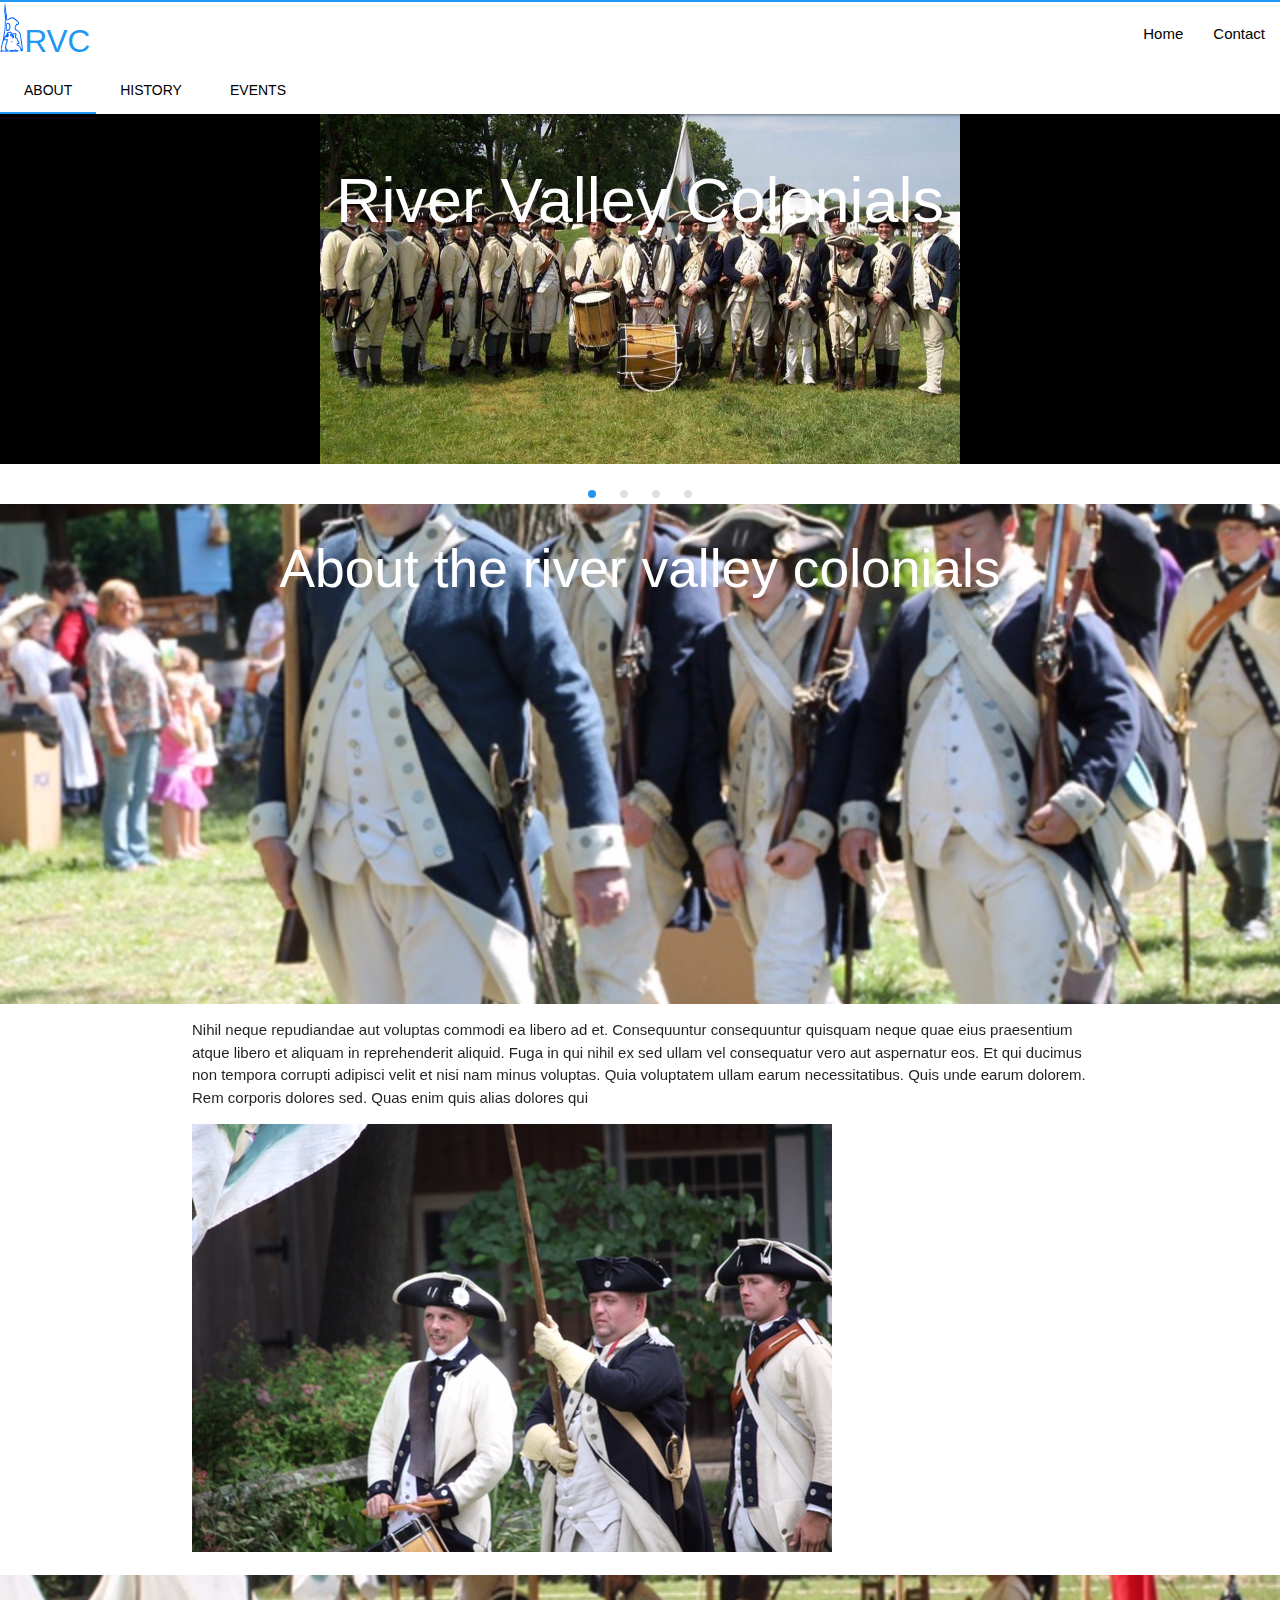
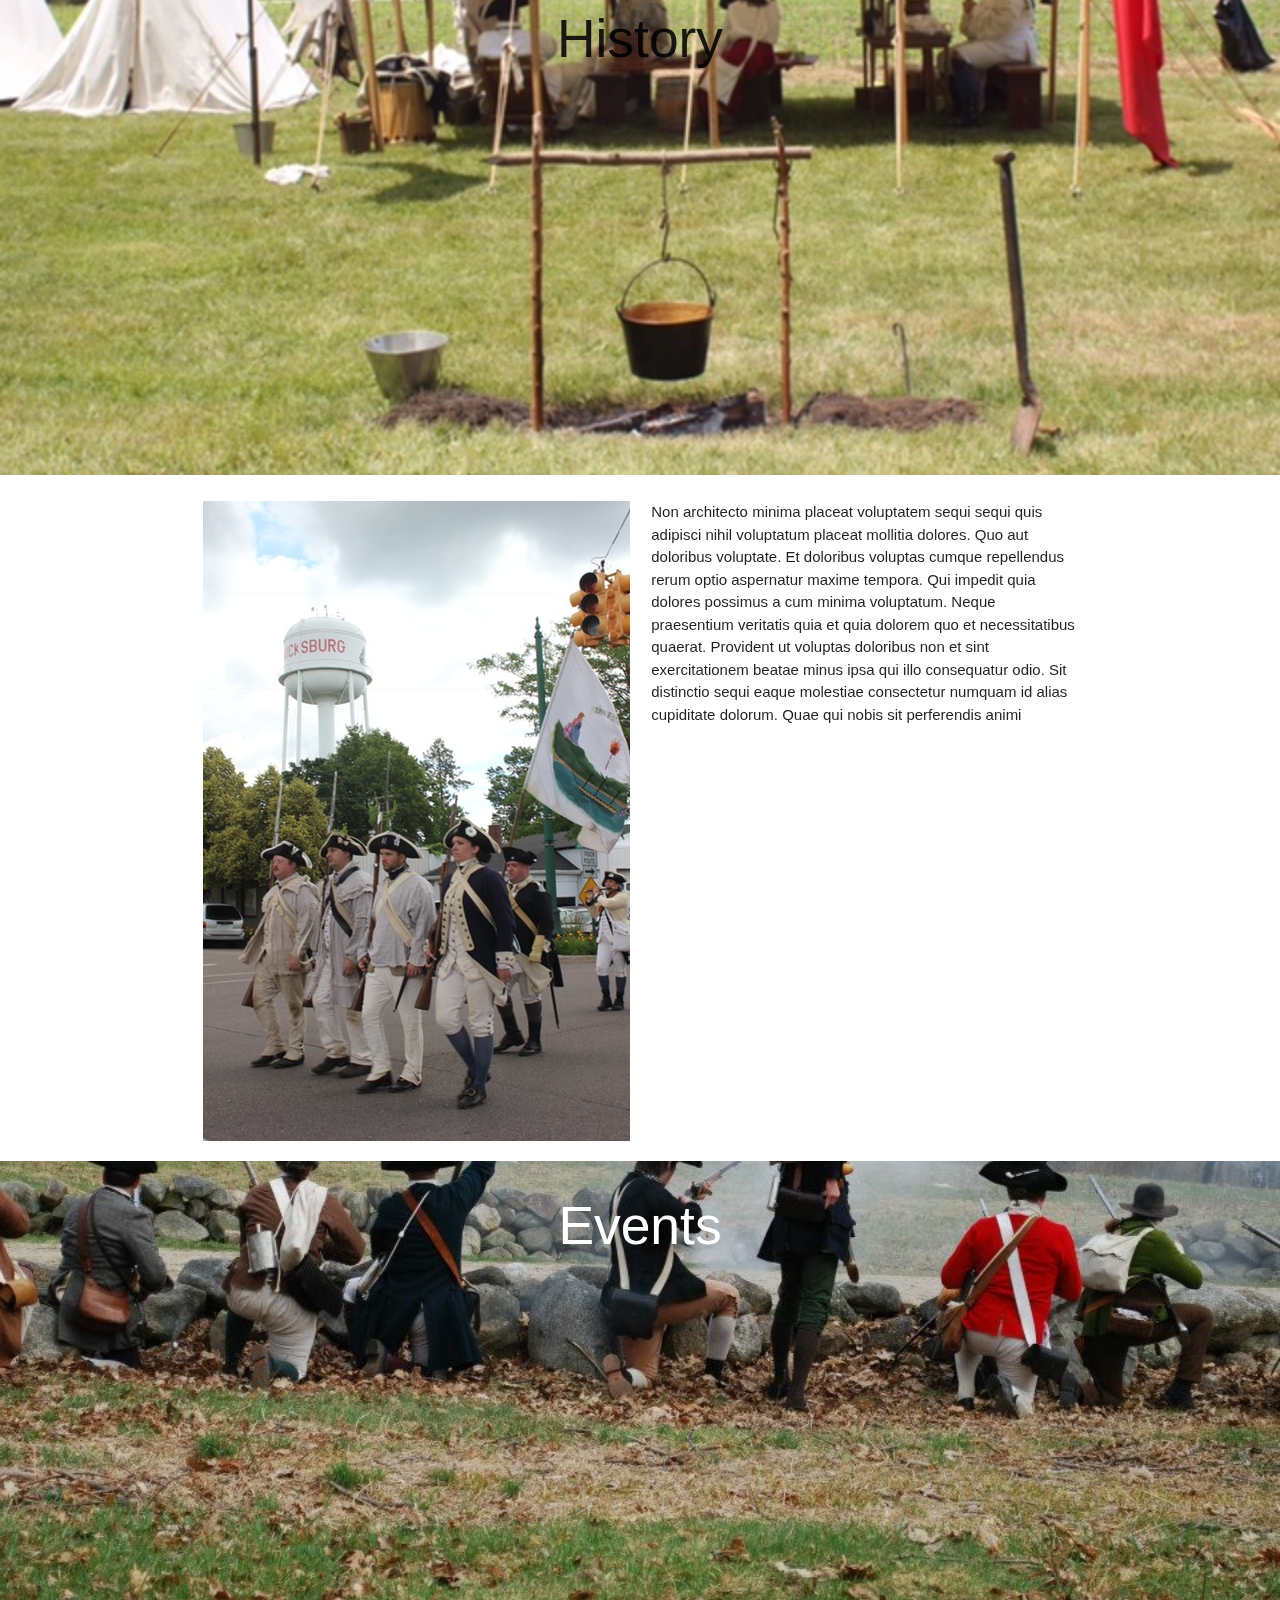
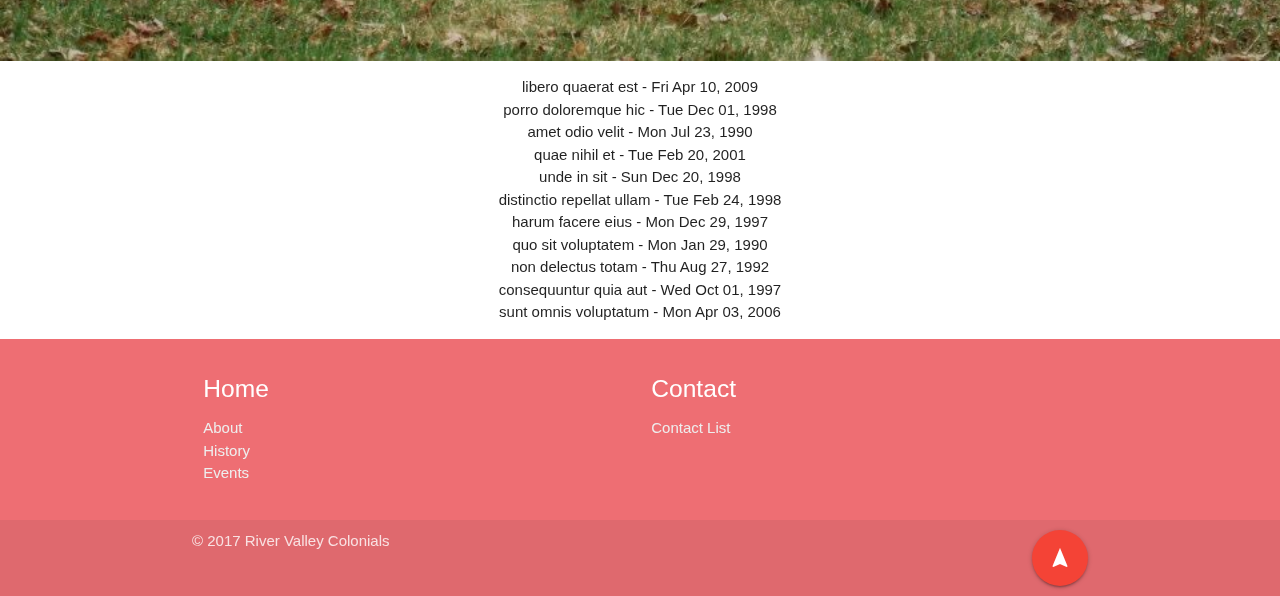
<file: index.html>
<!DOCTYPE HTML>
<!-- Beck Peters -->
<html>
  <head>
    <meta charset="utf-8">
    <meta http-equiv="x-ua-compatible" content="ie=edge">
    <meta name="viewport"
          content="width=device-width, initial-scale=1, shrink-to-fit=no">
    <title>RVC | Home</title>
    <link rel="stylesheet" href="https://cdnjs.cloudflare.com/ajax/libs/materialize/0.99.0/css/materialize.min.css">
    <link href="https://fonts.googleapis.com/icon?family=Material+Icons" rel="stylesheet">
    <script src="https://ajax.googleapis.com/ajax/libs/jquery/3.2.1/jquery.min.js"></script>
    <script src="https://cdnjs.cloudflare.com/ajax/libs/materialize/0.99.0/js/materialize.min.js"></script>
    <script src="javascripts/site.js"></script>
    <link href="stylesheets/template.css" rel="stylesheet" />
  </head>
  <body>
	<div class = "navbar-fixed">
		<nav class = "nav-extended">
			<div class="nav-wrapper white">
				<a href="#" class="brand-logo blue-text"><img src="images/rvc_svg.svg" height="50px" alt="Rvc svg" /><span>RVC</span></a>
				<ul id="nav-mobile" class="right hide-on-med-and-down white-links">
					<li><a href="index.html">Home</a></li>
					<li><a href = "contact.html">Contact</a></li>
				</ul>
			</div>
		</nav>
	</div>
    <script src="javascripts/index.js"></script>
<div class = "slider">
	<ul class = "slides">
		<li>
			<img src="images/group_1.png" alt="Group 1" />
			<div class = "caption center-align">
				<h1>River Valley Colonials</h1>
			</div>
		</li>
		<li>
			<img src="images/group_2.png" alt="Group 2" />
			<div class = "caption">
				<h2 class = "left-align">Check out our facebook page!</h2>
				<a class = "btn right-align waves-effect waves-light" target = "_blank" href = "https://www.facebook.com/River-Valley-Colonials-134729729936332/">Facebook</a>
			</div>
		</li>
		<li>
			<img src="images/group_3.png" alt="Group 3" />
			<div class = "caption">
				<div class = "center-align">
					<h2>Contact Us!</h2>
					<a href = "contact.html" class = "btn waves-effect waves-light">Contact</a>
				</div>
			</div>
		</li>
		<li>
			<img src="images/group_4.png" alt="Group 4" />
			<div class = "caption">
				<h2>Read more about us!</h2>
			</div>
		</li>
	</ul>	
</div>

<div id = "scroll-about"></div>
<a name = "about"></a>

<div class = "parallax-container">
	<div class = "parallax"><img src="images/parallax_image_2.jpg" alt="Parallax image 2" /></div>
	<h2 class = "center-align white-text">About the river valley colonials</h2>
</div>

<div class = "container">
	<p>Nihil neque repudiandae aut voluptas commodi ea libero ad et. Consequuntur consequuntur quisquam neque quae eius praesentium atque libero et aliquam in reprehenderit aliquid. Fuga in qui nihil ex sed ullam vel consequatur vero aut aspernatur eos. Et qui ducimus non tempora corrupti adipisci velit et nisi nam minus voluptas. Quia voluptatem ullam earum necessitatibus. Quis unde earum dolorem. Rem corporis dolores sed. Quas enim quis alias dolores qui</p>
	<img src="images/small_image_1.jpg" class="materialboxed" alt="Small image 1" />
	<br>
</div>

<div id = "scroll-bhistory"></div>
<a name = "history"></a>


<div class = "parallax-container">
	<div class = "parallax"><img src="images/parallax_image_1.jpg" alt="Parallax image 1" /></div>
	<h2 class = "center-align">History</h1>
</div>

<div class = "container">
	<div class = "row" style = "padding-top: 3%;">
		<div class = "col s6">
			<img src="images/small_image_3.jpg" class="materialboxed" alt="Small image 3" />
		</div>
		<div class = "col s6">
			<span class = "right-align">Non architecto minima placeat voluptatem sequi sequi quis adipisci nihil voluptatum placeat mollitia dolores. Quo aut doloribus voluptate. Et doloribus voluptas cumque repellendus rerum optio aspernatur maxime tempora. Qui impedit quia dolores possimus a cum minima voluptatum. Neque praesentium veritatis quia et quia dolorem quo et necessitatibus quaerat. Provident ut voluptas doloribus non et sint exercitationem beatae minus ipsa qui illo consequatur odio. Sit distinctio sequi eaque molestiae consectetur numquam id alias cupiditate dolorum. Quae qui nobis sit perferendis animi</span>
		</div>
	</div>
</div>

<div id = "scroll-events"></div>
<a name = "events"></a>

<div class = "parallax-container">
	<div class = "parallax"><img src="images/parallax_image_4.jpg" alt="Parallax image 4" /></div>
	<h2 class = "center-align white-text">Events</h1>
</div>

<div class = "container">
	<ul class = "center-align">
		<li>libero quaerat est - Fri Apr 10, 2009</li>
		<li>porro doloremque hic - Tue Dec 01, 1998</li>
		<li>amet odio velit - Mon Jul 23, 1990</li>
		<li>quae nihil et - Tue Feb 20, 2001</li>
		<li>unde in sit - Sun Dec 20, 1998</li>
		<li>distinctio repellat ullam - Tue Feb 24, 1998</li>
		<li>harum facere eius - Mon Dec 29, 1997</li>
		<li>quo sit voluptatem - Mon Jan 29, 1990</li>
		<li>non delectus totam - Thu Aug 27, 1992</li>
		<li>consequuntur quia aut - Wed Oct 01, 1997</li>
		<li>sunt omnis voluptatum - Mon Apr 03, 2006</li>
	</ul>
</div>




    <footer class = "page-footer">
		<div class = "container">
			<div class = "row">
				<div class = "col s6">
					<h5 class = "white-text">Home</h5>
					<ul class = "footer-links">
						<li><a href = "index.html#about">About</a></li>
						<li><a href = "index.html#history">History</a></li>
						<li><a href = "index.html#events">Events</a></li> 
					</ul>
				</div>
				<div class = "col s6">
					<h5 class = "white-text">Contact</h5>
					<ul class = "footer-links">
						<li><a href = "contact.html">Contact List</a></li>
					</ul>
				</div>
			</div>
		</div>			
		<div class = "footer-copyright">
			<div class = "container">
				© 2017 River Valley Colonials
				<a class="btn-floating btn-large waves-effect waves-light red right" href="#"><i class="material-icons">navigation</i></a>
			</div>
		</div>
    </footer>
  </body>
</html>
</file>
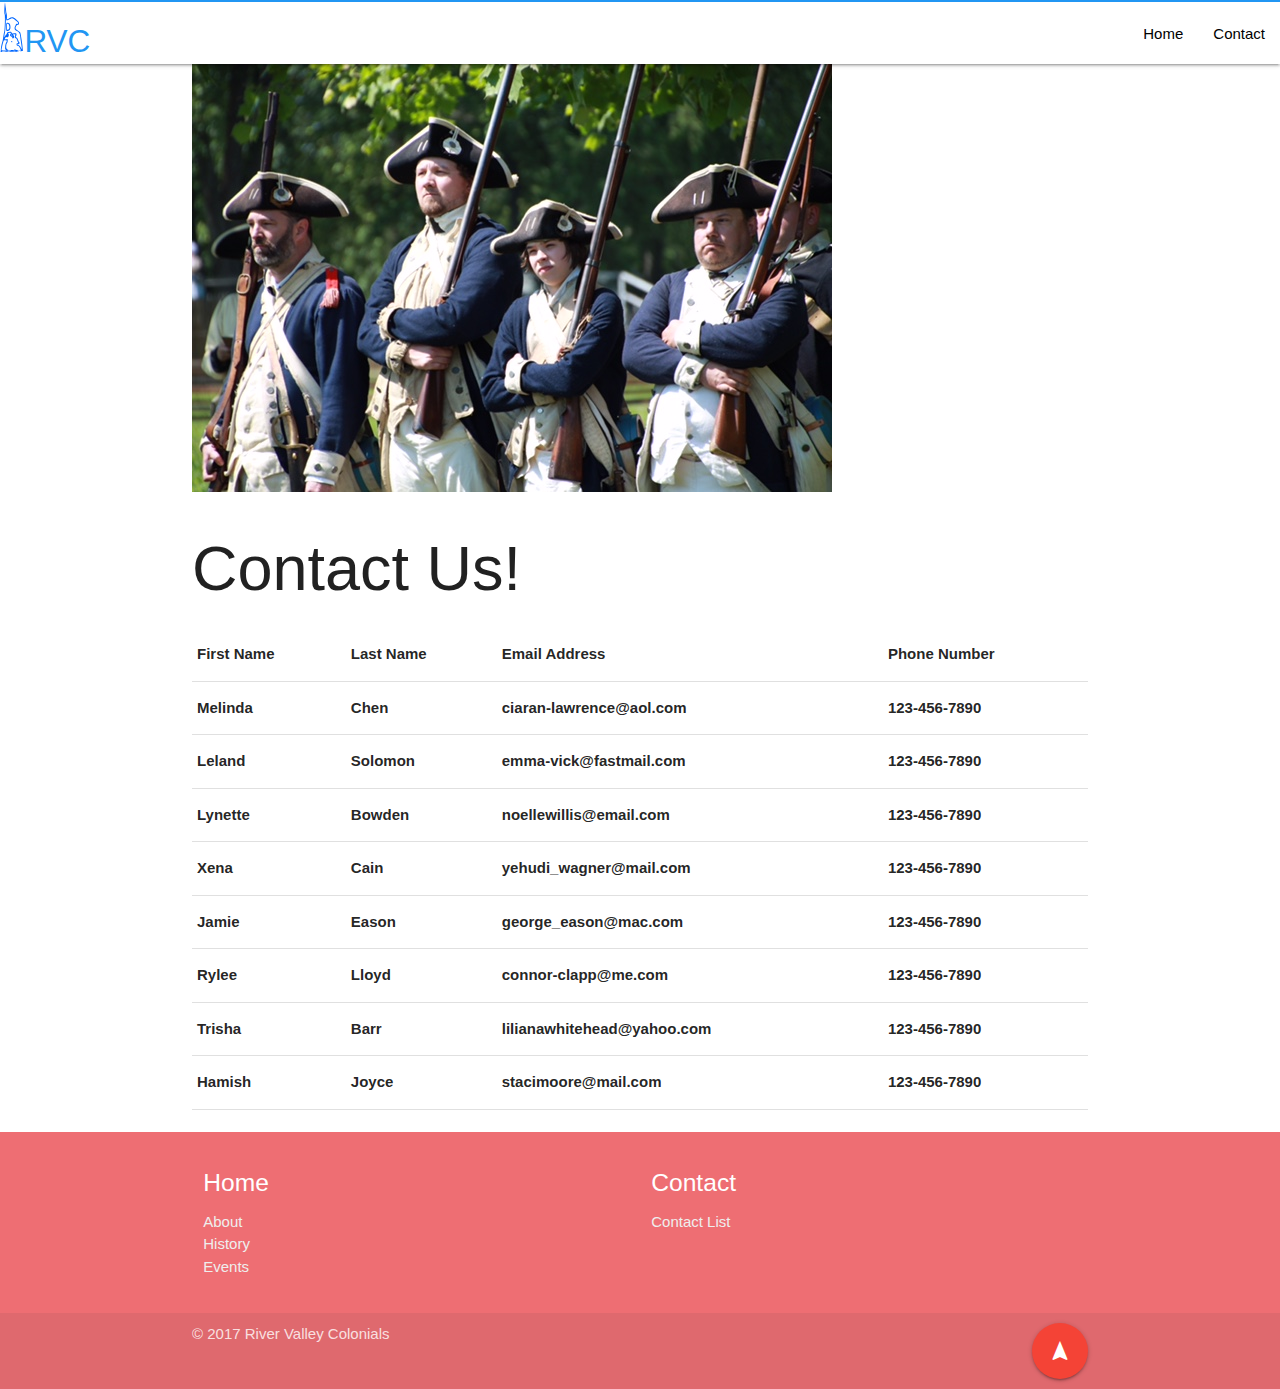
<file: contact.html>
<!DOCTYPE HTML>
<!-- Beck Peters -->
<html>
  <head>
    <meta charset="utf-8">
    <meta http-equiv="x-ua-compatible" content="ie=edge">
    <meta name="viewport"
          content="width=device-width, initial-scale=1, shrink-to-fit=no">
    <title>RVC | Contact</title>
    <link rel="stylesheet" href="https://cdnjs.cloudflare.com/ajax/libs/materialize/0.99.0/css/materialize.min.css">
    <link href="https://fonts.googleapis.com/icon?family=Material+Icons" rel="stylesheet">
    <script src="https://ajax.googleapis.com/ajax/libs/jquery/3.2.1/jquery.min.js"></script>
    <script src="https://cdnjs.cloudflare.com/ajax/libs/materialize/0.99.0/js/materialize.min.js"></script>
    <script src="javascripts/site.js"></script>
    <link href="stylesheets/template.css" rel="stylesheet" />
  </head>
  <body>
	<div class = "navbar-fixed">
		<nav class = "nav-extended">
			<div class="nav-wrapper white">
				<a href="#" class="brand-logo blue-text"><img src="images/rvc_svg.svg" height="50px" alt="Rvc svg" /><span>RVC</span></a>
				<ul id="nav-mobile" class="right hide-on-med-and-down white-links">
					<li><a href="index.html">Home</a></li>
					<li><a href = "contact.html">Contact</a></li>
				</ul>
			</div>
		</nav>
	</div>
    <script src="javascripts/contact.js"></script>
<div class = "container">
	<img src="images/small_image_2.JPG" class="materialboxed" alt="Small image 2" />
	<h1 class = "text-center">Contact Us!</h1>
	<table>
		<thead>
			<th>First Name</th>
			<th>Last Name</th>
			<th>Email Address</th>
			<th>Phone Number</th>
		</thead>
		<tbody>
			<tr>
				<th>Melinda</th>
				<th>Chen</th>
				<th>ciaran-lawrence@aol.com</th>
				<th>123-456-7890</th>
			</tr>
		</tbody>
		<tbody>
			<tr>
				<th>Leland</th>
				<th>Solomon</th>
				<th>emma-vick@fastmail.com</th>
				<th>123-456-7890</th>
			</tr>
		</tbody>
		<tbody>
			<tr>
				<th>Lynette</th>
				<th>Bowden</th>
				<th>noellewillis@email.com</th>
				<th>123-456-7890</th>
			</tr>
		</tbody>
		<tbody>
			<tr>
				<th>Xena</th>
				<th>Cain</th>
				<th>yehudi_wagner@mail.com</th>
				<th>123-456-7890</th>
			</tr>
		</tbody>
		<tbody>
			<tr>
				<th>Jamie</th>
				<th>Eason</th>
				<th>george_eason@mac.com</th>
				<th>123-456-7890</th>
			</tr>
		</tbody>
		<tbody>
			<tr>
				<th>Rylee</th>
				<th>Lloyd</th>
				<th>connor-clapp@me.com</th>
				<th>123-456-7890</th>
			</tr>
		</tbody>
		<tbody>
			<tr>
				<th>Trisha</th>
				<th>Barr</th>
				<th>lilianawhitehead@yahoo.com</th>
				<th>123-456-7890</th>
			</tr>
		</tbody>
		<tbody>
			<tr>
				<th>Hamish</th>
				<th>Joyce</th>
				<th>stacimoore@mail.com</th>
				<th>123-456-7890</th>
			</tr>
		</tbody>
	</table>
</div>
<br>


    <footer class = "page-footer">
		<div class = "container">
			<div class = "row">
				<div class = "col s6">
					<h5 class = "white-text">Home</h5>
					<ul class = "footer-links">
						<li><a href = "index.html#about">About</a></li>
						<li><a href = "index.html#history">History</a></li>
						<li><a href = "index.html#events">Events</a></li> 
					</ul>
				</div>
				<div class = "col s6">
					<h5 class = "white-text">Contact</h5>
					<ul class = "footer-links">
						<li><a href = "contact.html">Contact List</a></li>
					</ul>
				</div>
			</div>
		</div>			
		<div class = "footer-copyright">
			<div class = "container">
				© 2017 River Valley Colonials
				<a class="btn-floating btn-large waves-effect waves-light red right" href="#"><i class="material-icons">navigation</i></a>
			</div>
		</div>
    </footer>
  </body>
</html>
</file>
<file: stylesheets/template.css>
.nav-wrapper {
	border-top: 2px solid #2196f3;
}

.slider .indicators .indicator-item.active {
  background-color: #2196f3;
}

.slider .indicators .indicator-item {
	height: 8px;
	width: 8px;
}
html, body, .block {
	height: 100%;
}

.tabs.tabs-transparent .indicator {
  background-color: #2196f3;
}
</file>
